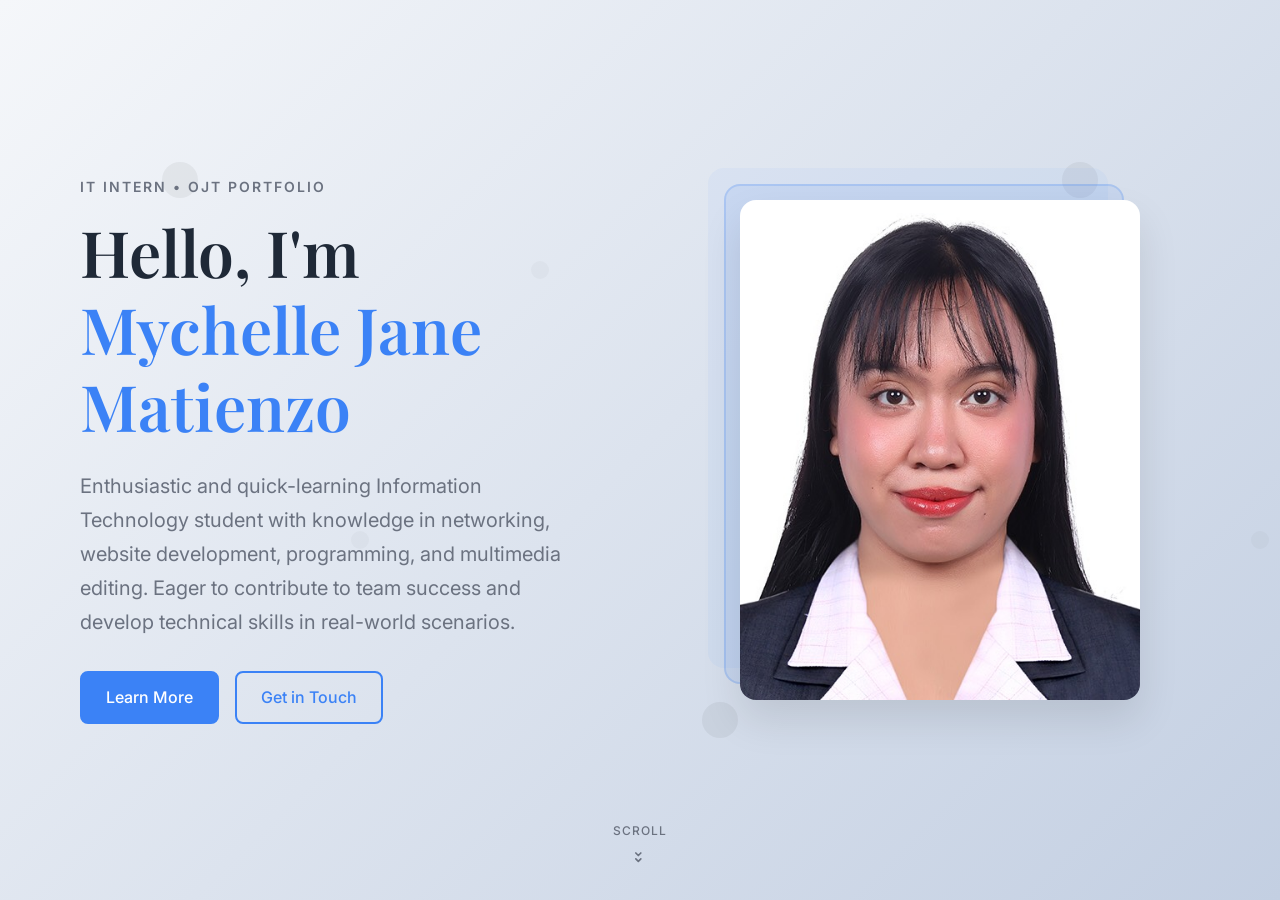
<file: hero-section.html>
<!DOCTYPE html>
<html lang="en">
<head>
    <meta charset="UTF-8">
    <meta name="viewport" content="width=device-width, initial-scale=1.0">
    <title>Portfolio Hero Section</title>
    <link rel="stylesheet" href="hero-section.css">
    <link href="https://fonts.googleapis.com/css2?family=Playfair+Display:wght@400;500;600;700&family=Inter:wght@300;400;500;600&display=swap" rel="stylesheet">
</head>
<body>
    <section id="home" class="hero-section">
        <div class="hero-container">
            <!-- Text Content -->
            <div class="hero-text">
                <p class="hero-subtitle">IT Intern • OJT Portfolio</p>
                <h1 class="hero-title">
                    Hello, I'm <br>
                    <span class="hero-name">Mychelle Jane Matienzo</span>
                </h1>
                <p class="hero-description">
                    Enthusiastic and quick-learning Information Technology student with knowledge in networking, website development, programming, and multimedia editing. Eager to contribute to team success and develop technical skills in real-world scenarios.
                </p>
                <div class="hero-buttons">
                    <a href="#about" class="btn btn-primary">Learn More</a>
                    <a href="#contact" class="btn btn-secondary">Get in Touch</a>
                </div>
            </div>

            <!-- Profile Image -->
            <div class="hero-image">
                <div class="image-container">
                    <img src="src/assets/formal-photo.jpg" alt="Mychelle Jane Matienzo" class="profile-photo">
                    <!-- Decorative elements -->
                    <div class="image-decoration image-decoration-1"></div>
                    <div class="image-decoration image-decoration-2"></div>
                </div>
            </div>
        </div>

        <!-- Scroll indicator -->
        <a href="#about" class="scroll-indicator">
            <span>Scroll</span>
            <svg width="20" height="20" viewBox="0 0 24 24" fill="none" stroke="currentColor" stroke-width="2" stroke-linecap="round" stroke-linejoin="round">
                <path d="M7 13l3 3 3-3"></path>
                <path d="M7 6l3 3 3-3"></path>
            </svg>
        </a>
    </section>
</body>
</html>
</file>
<file: hero-section.css>
/* Reset and base styles */
* {
    margin: 0;
    padding: 0;
    box-sizing: border-box;
}

body {
    font-family: 'Inter', sans-serif;
    line-height: 1.6;
    color: #333;
    background-color: #fff;
}

/* Hero Section */
.hero-section {
    min-height: 100vh;
    display: flex;
    align-items: center;
    justify-content: center;
    position: relative;
    background: linear-gradient(135deg, #f5f7fa 0%, #c3cfe2 100%);
    overflow: hidden;
}

.hero-section::before {
    content: '';
    position: absolute;
    top: 0;
    left: 0;
    right: 0;
    bottom: 0;
    background: url('data:image/svg+xml,<svg xmlns="http://www.w3.org/2000/svg" viewBox="0 0 100 100"><circle cx="20" cy="20" r="2" fill="rgba(0,0,0,0.1)"/><circle cx="80" cy="80" r="2" fill="rgba(0,0,0,0.1)"/><circle cx="40" cy="60" r="1" fill="rgba(0,0,0,0.05)"/><circle cx="60" cy="30" r="1" fill="rgba(0,0,0,0.05)"/></svg>') repeat;
    opacity: 0.5;
}

.hero-container {
    max-width: 1200px;
    width: 100%;
    padding: 0 20px;
    display: flex;
    flex-direction: column;
    align-items: center;
    gap: 40px;
    position: relative;
    z-index: 1;
}

/* Text Content */
.hero-text {
    flex: 1;
    text-align: center;
    max-width: 600px;
}

.hero-subtitle {
    font-size: 14px;
    font-weight: 600;
    color: #6b7280;
    text-transform: uppercase;
    letter-spacing: 2px;
    margin-bottom: 16px;
    display: block;
}

.hero-title {
    font-family: 'Playfair Display', serif;
    font-size: 48px;
    font-weight: 600;
    line-height: 1.2;
    margin-bottom: 24px;
    color: #1f2937;
}

.hero-name {
    color: #3b82f6;
}

.hero-description {
    font-size: 18px;
    line-height: 1.7;
    color: #6b7280;
    margin-bottom: 32px;
    max-width: 500px;
    margin-left: auto;
    margin-right: auto;
}

.hero-buttons {
    display: flex;
    gap: 16px;
    justify-content: center;
    flex-wrap: wrap;
}

.btn {
    display: inline-block;
    padding: 12px 24px;
    text-decoration: none;
    font-weight: 500;
    border-radius: 8px;
    transition: all 0.3s ease;
    font-size: 16px;
}

.btn-primary {
    background-color: #3b82f6;
    color: white;
    border: 2px solid #3b82f6;
}

.btn-primary:hover {
    background-color: #2563eb;
    border-color: #2563eb;
    transform: translateY(-2px);
    box-shadow: 0 4px 12px rgba(59, 130, 246, 0.3);
}

.btn-secondary {
    background-color: transparent;
    color: #3b82f6;
    border: 2px solid #3b82f6;
}

.btn-secondary:hover {
    background-color: #3b82f6;
    color: white;
    transform: translateY(-2px);
    box-shadow: 0 4px 12px rgba(59, 130, 246, 0.3);
}

/* Profile Image */
.hero-image {
    flex: 1;
    display: flex;
    justify-content: center;
    align-items: center;
}

.image-container {
    position: relative;
    width: 300px;
    height: 400px;
}

.profile-photo {
    width: 100%;
    height: 100%;
    object-fit: cover;
    border-radius: 16px;
    box-shadow: 0 20px 40px rgba(0, 0, 0, 0.1);
    transition: transform 0.3s ease;
}

.profile-photo:hover {
    transform: scale(1.05);
}

.image-decoration {
    position: absolute;
    border-radius: 16px;
    background-color: rgba(59, 130, 246, 0.1);
}

.image-decoration-1 {
    top: -16px;
    left: -16px;
    width: 100%;
    height: 100%;
    border: 2px solid rgba(59, 130, 246, 0.2);
    z-index: -1;
}

.image-decoration-2 {
    top: -32px;
    left: -32px;
    width: 100%;
    height: 100%;
    background-color: rgba(59, 130, 246, 0.05);
    z-index: -2;
}

/* Scroll Indicator */
.scroll-indicator {
    position: absolute;
    bottom: 32px;
    left: 50%;
    transform: translateX(-50%);
    display: flex;
    flex-direction: column;
    align-items: center;
    gap: 8px;
    text-decoration: none;
    color: #6b7280;
    font-size: 12px;
    font-weight: 500;
    text-transform: uppercase;
    letter-spacing: 1px;
    animation: bounce 2s infinite;
}

@keyframes bounce {
    0%, 20%, 50%, 80%, 100% {
        transform: translateX(-50%) translateY(0);
    }
    40% {
        transform: translateX(-50%) translateY(-10px);
    }
    60% {
        transform: translateX(-50%) translateY(-5px);
    }
}

/* Responsive Design */
@media (min-width: 768px) {
    .hero-container {
        flex-direction: row;
        gap: 80px;
        padding: 0 40px;
    }

    .hero-text {
        text-align: left;
        max-width: none;
    }

    .hero-description {
        margin-left: 0;
        margin-right: 0;
    }

    .hero-buttons {
        justify-content: flex-start;
    }

    .hero-title {
        font-size: 56px;
    }

    .image-container {
        width: 350px;
        height: 450px;
    }
}

@media (min-width: 1024px) {
    .hero-title {
        font-size: 64px;
    }

    .hero-description {
        font-size: 20px;
    }

    .image-container {
        width: 400px;
        height: 500px;
    }
}

/* Accessibility */
@media (prefers-reduced-motion: reduce) {
    .btn-primary,
    .btn-secondary,
    .profile-photo,
    .scroll-indicator {
        transition: none;
        animation: none;
    }
}

/* Print styles */
@media print {
    .hero-section {
        background: white;
    }

    .hero-section::before {
        display: none;
    }

    .scroll-indicator {
        display: none;
    }
}
</file>
